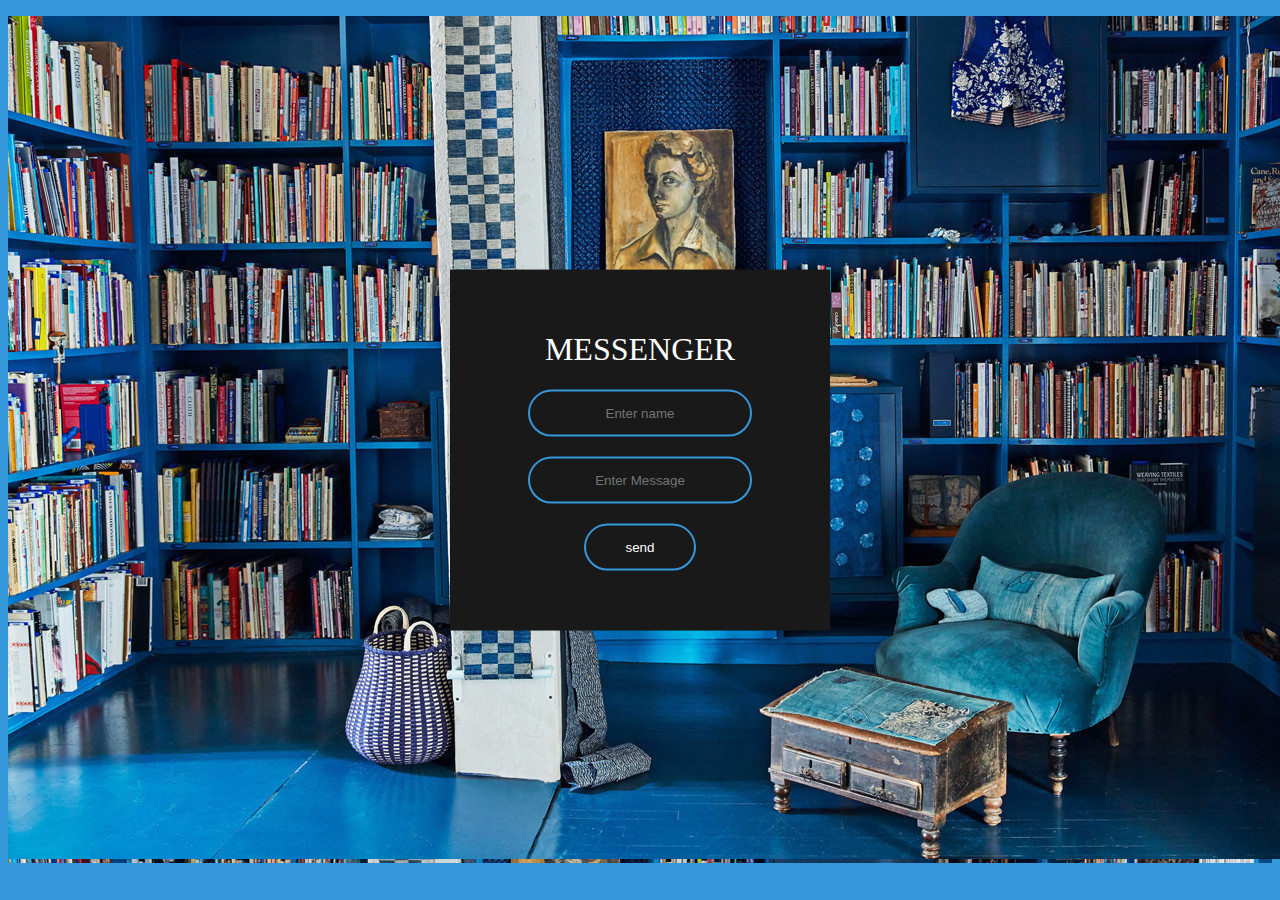
<file: лаба 3/MainPath.html>
<!DOCTYPE HTML>

<html>

<head>

<title>Главная страница</title>
<link rel="stylesheet" href="MainPath.css">
 <link rel="shortcut icon" href="favicon.ico" type="image/x-icon">
</head>

<body bgcolor="#b4abf5">
<center>
    <p><img src="photo.jpg" alt="loginImage"></p>
</center>
<form class="form-register" enctype="multipart/form-data" action="action.php" method="post">
	<h1> messenger</h1>
    <input type="text" name="name" placeholder="Enter name">
	<input type="text" name="message" placeholder="Enter Message">
    <input type="submit" name="send" value="send">
</form>

</body>

</html>
</file>
<file: лаба 3/MainPath.css>
body{
    background-color: #3498db;
}

.form-register{
    width: 300px;
    padding: 40px;
    position: absolute;
    top: 50%;
    left: 50%;
    transform: translate(-50%,-50%);
    background: #191919;
    text-align: center;
}

.form-register h1{
    color: white;
    text-transform: uppercase;
    font-weight: 500;
}

.form-register input[type="text"],.form-register input[type="password"]{
    background: none;
    display: block;
    margin: 20px auto;
    text-align: center;
    border: 2px solid #3498db;
    padding: 14px 10px;
    width: 200px;
    outline: none;
    color: white;
    border-radius: 24px;
    transition: 0.25s;
}



.form-register input[type="text"]:focus,.form-register input[type="password"]:focus{
    width: 280px;
    border-color: #139a21;
}
.form-register textarea: focus{
	 width: 280px;
    border-color: #139a21;
}

.form-register input[type="submit"]{
    background: none;
    display: block;
    margin: 20px auto;
    text-align: center;
    border: 2px solid #3498db;
    padding: 14px 40px;
    outline: none;
    color: white;
    border-radius: 24px;
    transition: 0.25s;
    cursor: pointer;
}

.form-register input[type="submit"]:hover{
    color: #0d4375;
    background: #1f8bf0;
    box-shadow: 0 0 10px #1f8bf0, 0 0 40px #1f8bf0, 0 0 80px #1f8bf0;
    border: 2px solid #191919;
}
header{
    height: 130px;
    background: #2f3640 ;
    position: absolute;
}


a.form-log-in-with-existing{
    color: #66cdfc;
}
a.form-log-in-with-existing:hover{
    color: #0d4375;
    background: #139a21;
    box-shadow: 0 0 10px #139a21, 0 0 40px #139a21, 0 0 80px #139a21;
}

p{
	background: url("photo.jpg") ;
	background-size: cover;
	background-size: 100%;
}
</file>
